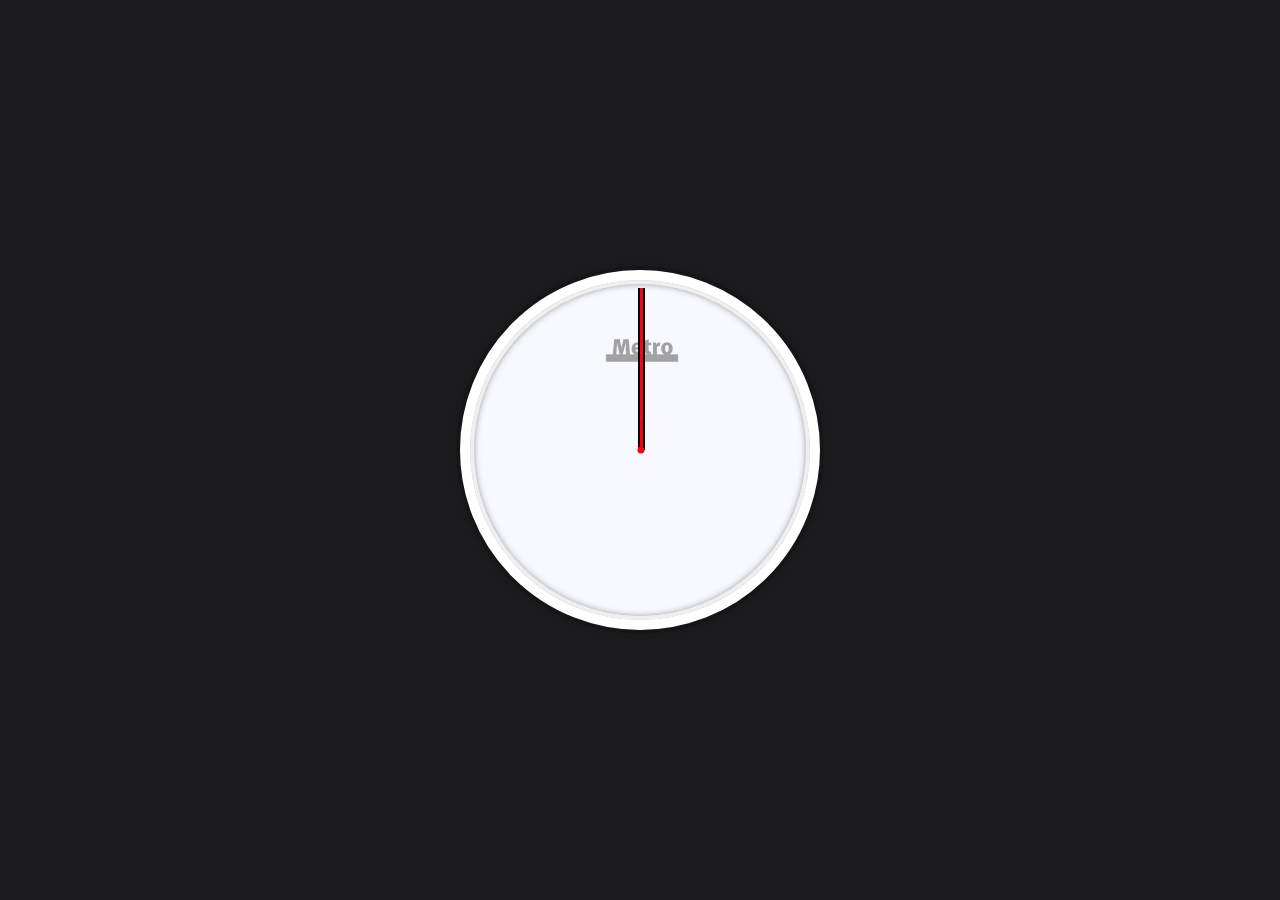
<file: index.html>
<!DOCTYPE html>
<html lang="en">
<head>
  <meta charset="UTF-8">
  <title>Metro Clock</title>
  <link rel="shortcut icon" type="image/png" href="metro-clock.png">
  <link rel="stylesheet" type="text/css" href="styling.css">
</head>
<body>
    <div class="clock">
      <div class="clock-face">
        <img class="metro-logo" src="metro-logo.png"/>
        <div class="hand hour-hand"></div>
        <div class="hand hour-offset"></div>

        <div class="hand min-hand"></div>
        <div class="hand min-offset"></div>

        <div class="hand second-hand"></div>
        <div class="hand second-offset"></div>

        <div class="center-pin"></div>
      </div>
    </div>

  <script src="scripts.js"></script>
</body>
</html>
</file>
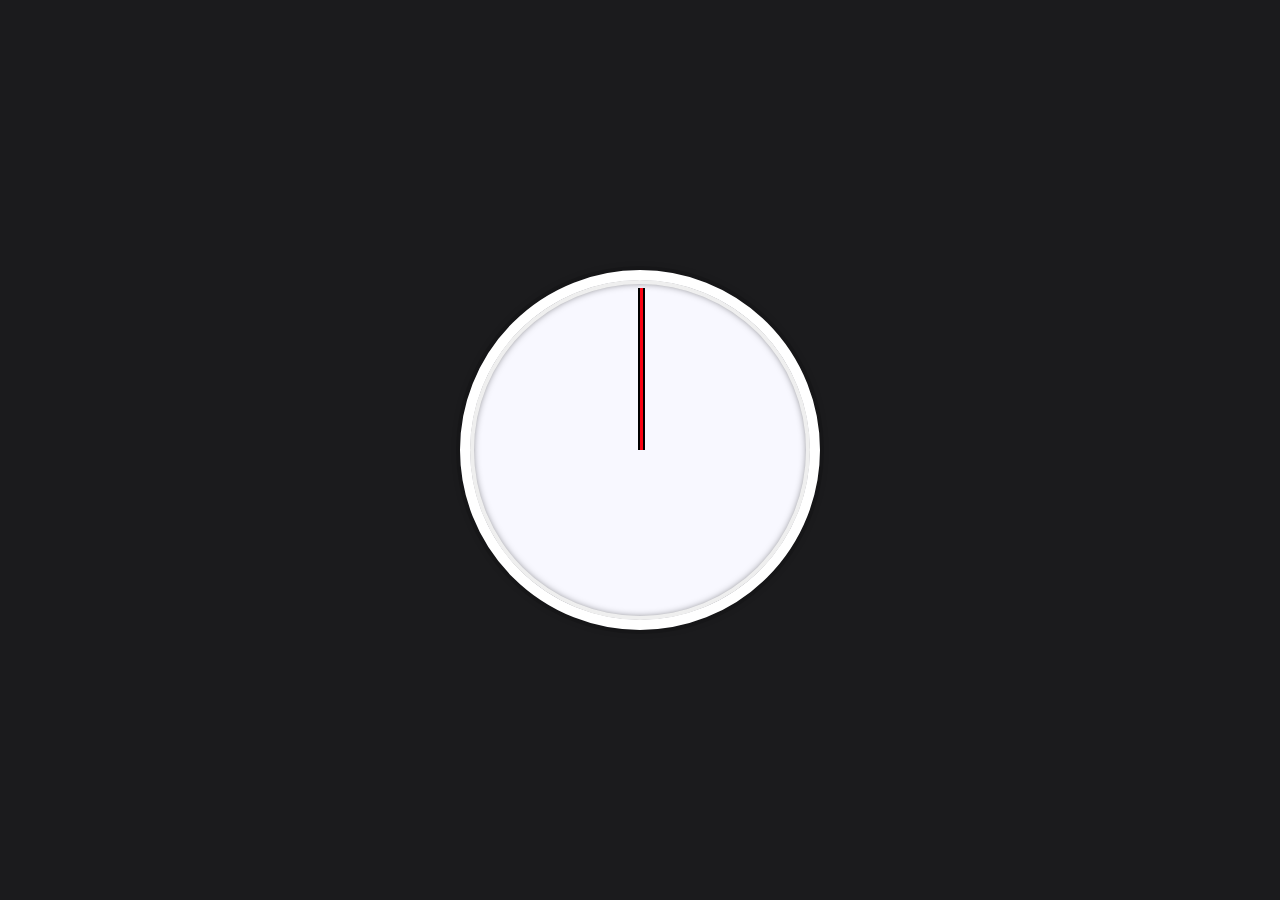
<file: index-START.html>
<!DOCTYPE html>
<html lang="en">
<head>
  <meta charset="UTF-8">
  <title>Metro Clock</title>
  <link rel="stylesheet" type="text/css" href="styling.css">
</head>
<body>
    <div class="clock">
      <div class="clock-face">
        <div class="hand hour-hand"></div>
        <div class="hand min-hand"></div>
        <div class="hand second-hand"></div>
      </div>
    </div>

  <script src="scripts.js"></script>
</body>
</html>
</file>
<file: styling.css>
html {
  background-color: #1B1B1D;
  font-family:'helvetica neue';
  text-align: center;
  font-size: 10px;
}

body {
  margin: 0;
  font-size: 2rem;
  display:flex;
  flex:1;
  min-height: 100vh;
  align-items: center;
}

.metro-logo {
  position: absolute;
  margin-left: auto;
  margin-right: auto;
  left: 0;
  right: 0;
  top: 40px;
  width: 75px;
}

.clock {
  width: 30rem;
  height: 30rem;
  border: 10px solid white;
  border-radius:50%;
  margin:50px auto;
  position: relative;
  padding:2rem;
  background-color: #F8F8FF;
  box-shadow:
    0 0 0 4px rgba(0,0,0,0.1),
    inset 0 0 0 4px #EFEFEF,
    inset 0 0 10px black,
    0 0 10px rgba(0,0,0,0.2);
}

.clock-face {
  background-color: #F8F8FF;
  border-radius: 50%;
  position: relative;
  width: 100%;
  height: 100%;
  transform: translate(1.5px, -3.5px); /* account for the height of the clock hands */

}

.hand {
  background:black;
  position: absolute;
  top:50%;
  transform-origin: 100%;
  transform: rotate(90deg);
  transition: all 0.5s;
}

.min-hand {
  height: 7px;
  width: 54%;
  margin-left: -4%;
}

.hour-hand {
  height: 7px;
  width: 44%;
  left: 6%;
}

.second-hand {
  height: 3px;
  margin-top: 2px;
  background: #FB0413;
  width: 54%;
  margin-left: -4%;
}

.hour-offset, .min-offset {
  height: 7px;
  width: 10%;
  left: 40%;
  background-color: black;
}

.second-offset {
  height: 3px;
  margin-top: 2px;
  width: 10%;
  left: 40%;
  background: #FF000B;
}

.center-pin {
  width: 7px;
  height: 7px;
  top: 50%;
  left: 50%;

  margin-left: -3.6px;

  position: absolute;
  border-radius: 50%;
  background: #FF000B;
}
</file>
